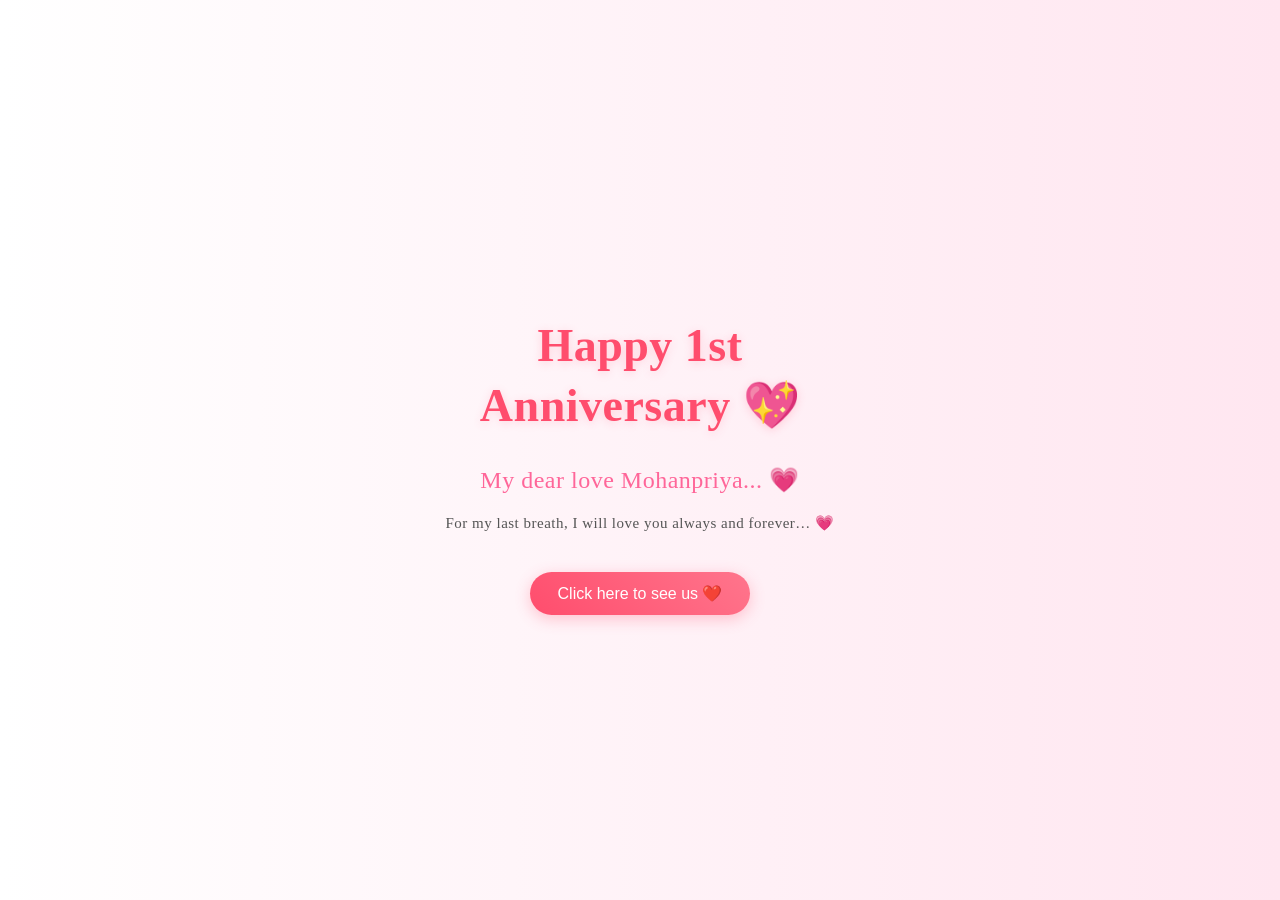
<file: index.html>
<!DOCTYPE html>
<html>
<head>
    <title>Happy Anniversary ❤️</title>
    <link rel="stylesheet" href="style.css">
</head>
<body>

<div class="container">
    <h1 class="title fadeTop">
    Happy 1st <br> Anniversary 💖
</h1>

<h2 class="fadeLeft delay">
    My dear love Mohanpriya... 💗
</h2>

<p class="fadeRight delay2">
    For my last breath, I will love you always and forever… 💗
</p>

<button onclick="nextPage()" class="btn fadeUp delay3">
    Click here to see us ❤️
</button>
</div>

<script src="script.js"></script>

</body>
</html>
</file>
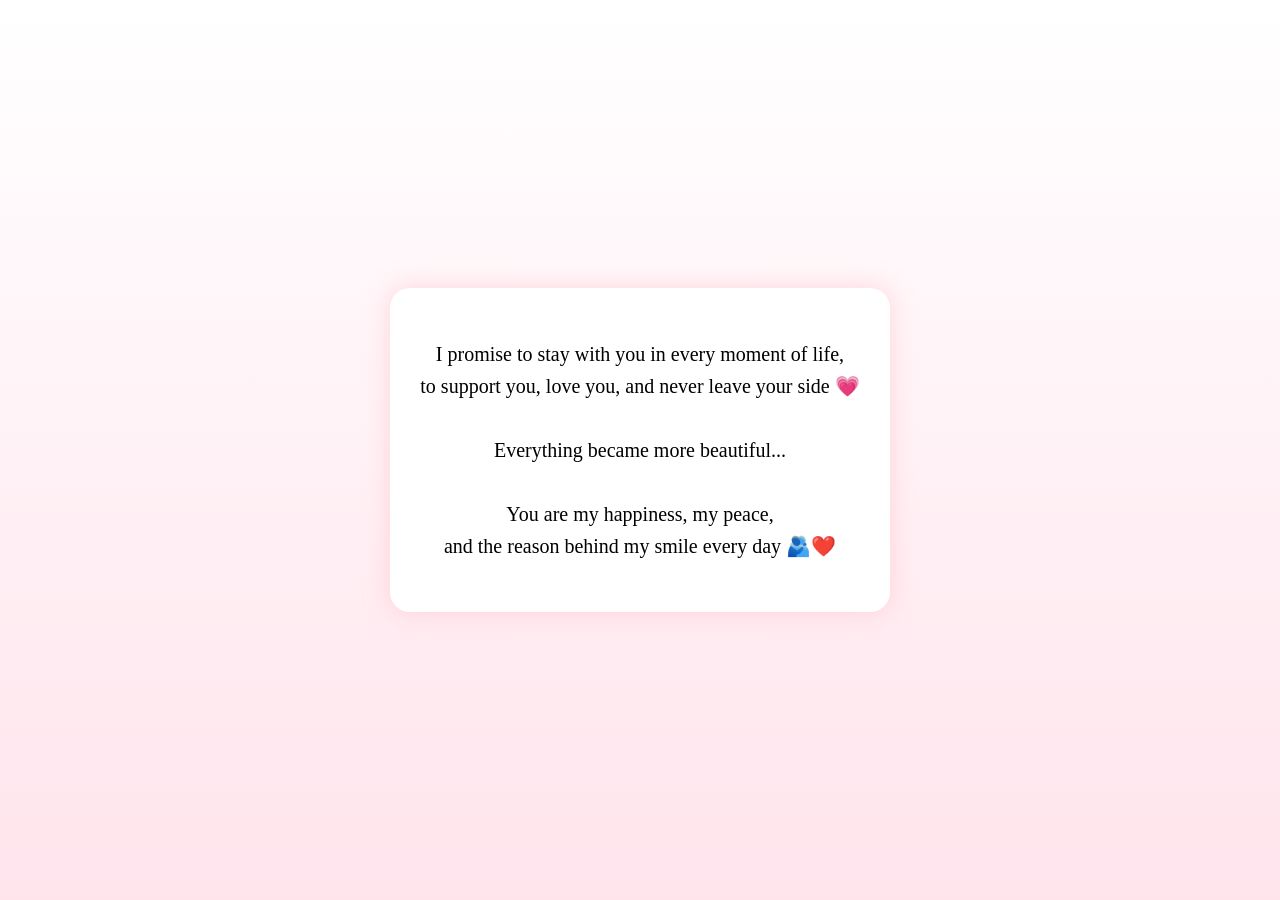
<file: final.html>
<!DOCTYPE html>
<html>
<head>
<meta charset="UTF-8">
<title>For You ❤️</title>

<style>
body {
    margin: 0;
    height: 100vh;
    background: linear-gradient(to bottom, #ffffff, #ffe4ec);
    display: flex;
    justify-content: center;
    align-items: center;
    text-align: center;
    font-family: cursive;
}

.box {
    padding: 30px;
    border-radius: 20px;
    background: white;
    box-shadow: 0 0 25px rgba(255,182,193,0.5);
    max-width: 500px;
}

p {
    font-size: 20px;
    line-height: 1.6;
}

/* buttons */
button {
    margin-top: 20px;
    padding: 10px 18px;
    border: none;
    border-radius: 12px;
    cursor: pointer;
    font-size: 16px;
    background: #ff8fab;
    color: white;
}

.big-btn {
    font-size: 24px;
    padding: 15px 30px;
}

/* fade */
.fade {
    opacity: 0;
    transition: opacity 2s ease;
}
.show {
    opacity: 1;
}

/* hidden */
.hidden {
    display: none;
}
</style>
</head>

<body>

<div class="box">

    <!-- STEP 1: INTRO -->
    <p id="intro" class="fade">
        I promise to stay with you in every moment of life,<br>  
        to support you, love you, and never leave your side 💗<br><br>  

        Everything became more beautiful...<br><br>  

        You are my happiness, my peace,<br>  
        and the reason behind my smile every day 🫂❤️  
    </p>

    <button id="startBtn" class="hidden">Few words for you dii ma 🫂💗</button>

    <!-- STEP 2: MAIN MESSAGE -->
    <p id="message" class="hidden fade">
My dear future wife 💗<br><br>

I want to spend my entire life with you dii ma…<br>
Una thavira enakku yaarum illa dii ma… nee mattum pothum en life la 🫂<br><br>

Namma rendu perum serndhu santhosham-a life live pannalam dii ma ❤️<br>
athu nalam neyam naum sethu pathukalam dii ma..<br><br>

I promise to love you forever…<br>
I will be so happy to marry you dii ma 💍<br><br>

I can't explain everything in text dii ma…<br>
Konjam time kudu… seekiram meet pannalam 🥺🫂❤️
    </p>

    <button id="nextBtn" class="hidden">Next ❤️</button>

    <!-- STEP 3: QUESTION -->
    <div id="question" class="hidden fade">
        <p>Do you want to spend your rest of life with me? 💗</p>
        <button class="big-btn" onclick="goToLetter()">YES ❤️</button>
    </div>

</div>

<script>

const intro = document.getElementById("intro");
const startBtn = document.getElementById("startBtn");
const message = document.getElementById("message");
const nextBtn = document.getElementById("nextBtn");
const question = document.getElementById("question");

// STEP 1: show intro
setTimeout(() => intro.classList.add("show"), 200);
setTimeout(() => startBtn.classList.remove("hidden"), 2500);

// STEP 2: show message
startBtn.onclick = () => {
    intro.style.display = "none";
    startBtn.style.display = "none";

    message.classList.remove("hidden");

    setTimeout(() => {
        message.classList.add("show");
    }, 100);

    setTimeout(() => {
        nextBtn.classList.remove("hidden");
    }, 2500);
};

// STEP 3: show question
nextBtn.onclick = () => {
    message.style.display = "none";
    nextBtn.style.display = "none";

    question.classList.remove("hidden");

    setTimeout(() => {
        question.classList.add("show");
    }, 100);
};

// FINAL → redirect
function goToLetter() {
    window.location.href = "letter.html";
}

</script>
</body>
</html>
</file>
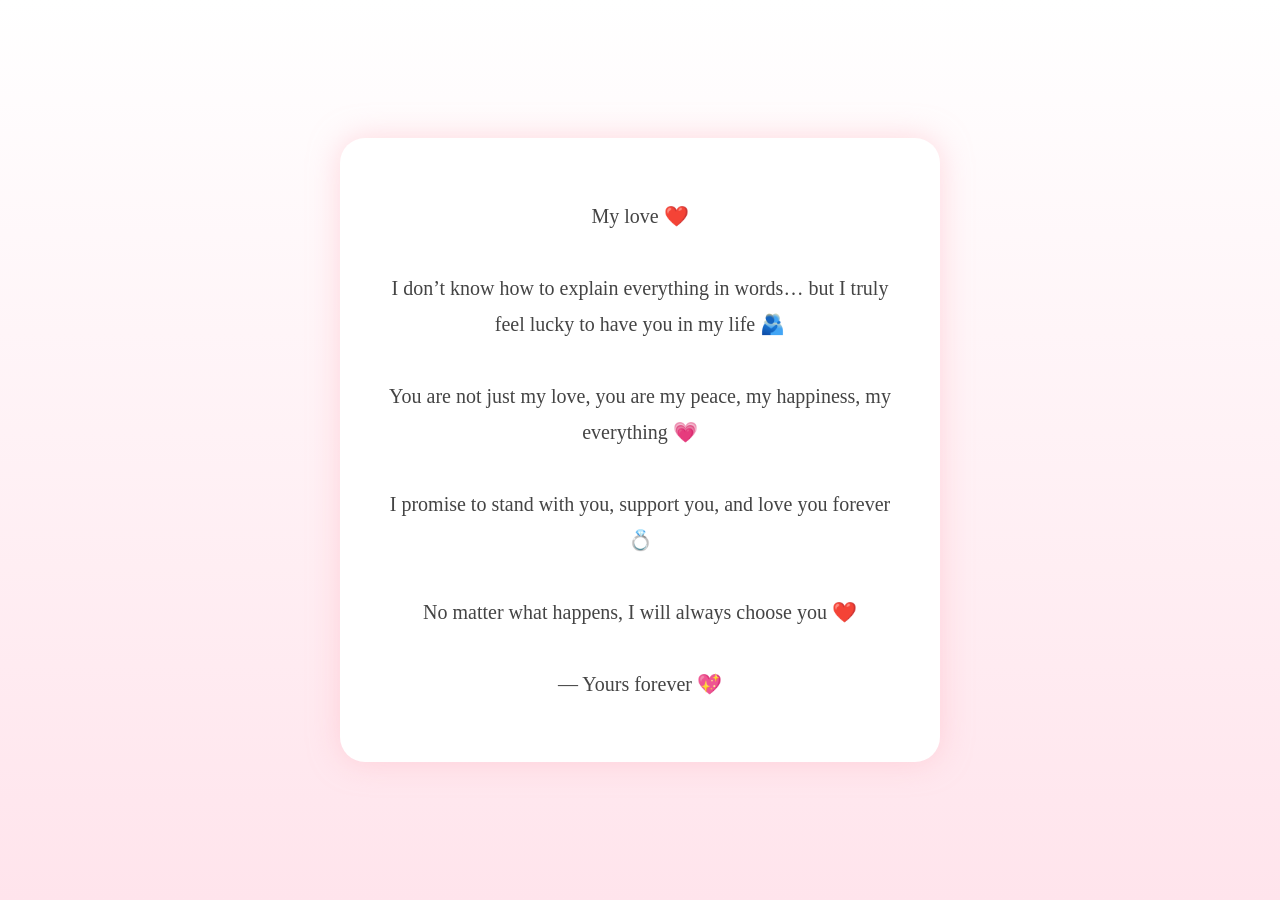
<file: letter.html>
<!DOCTYPE html>
<html>
<head>
<meta charset="UTF-8">
<title>My Letter ❤️</title>

<style>
body {
    margin: 0;
    height: 100vh;
    background: linear-gradient(to bottom, #ffffff, #ffe4ec);
    color: #444;
    display: flex;
    justify-content: center;
    align-items: center;
    text-align: center;
    font-family: cursive;
}

/* box */
.box {
    padding: 40px;
    max-width: 520px;
    border-radius: 25px;
    background: white;
    box-shadow: 0 0 30px rgba(255,182,193,0.5);
    line-height: 1.8;

    /* animation */
    opacity: 0;
    transform: translateY(30px) scale(0.95);
    animation: smoothFade 2s ease forwards, glow 3s ease-in-out infinite;
}

/* fade + slide */
@keyframes smoothFade {
    to {
        opacity: 1;
        transform: translateY(0) scale(1);
    }
}

/* soft glowing effect */
@keyframes glow {
    0% {
        box-shadow: 0 0 20px rgba(255,182,193,0.4);
    }
    50% {
        box-shadow: 0 0 40px rgba(255,105,180,0.6);
    }
    100% {
        box-shadow: 0 0 20px rgba(255,182,193,0.4);
    }
}

p {
    font-size: 20px;
}
</style>
</head>

<body>


<div class="box">
    <p>
        My love ❤️<br><br>

        I don’t know how to explain everything in words…  
        but I truly feel lucky to have you in my life 🫂<br><br>

        You are not just my love,  
        you are my peace, my happiness, my everything 💗<br><br>

        I promise to stand with you,  
        support you, and love you forever 💍<br><br>

        No matter what happens,  
        I will always choose you ❤️<br><br>

        — Yours forever 💖
    </p>
</div>
</body>
</html>
</file>
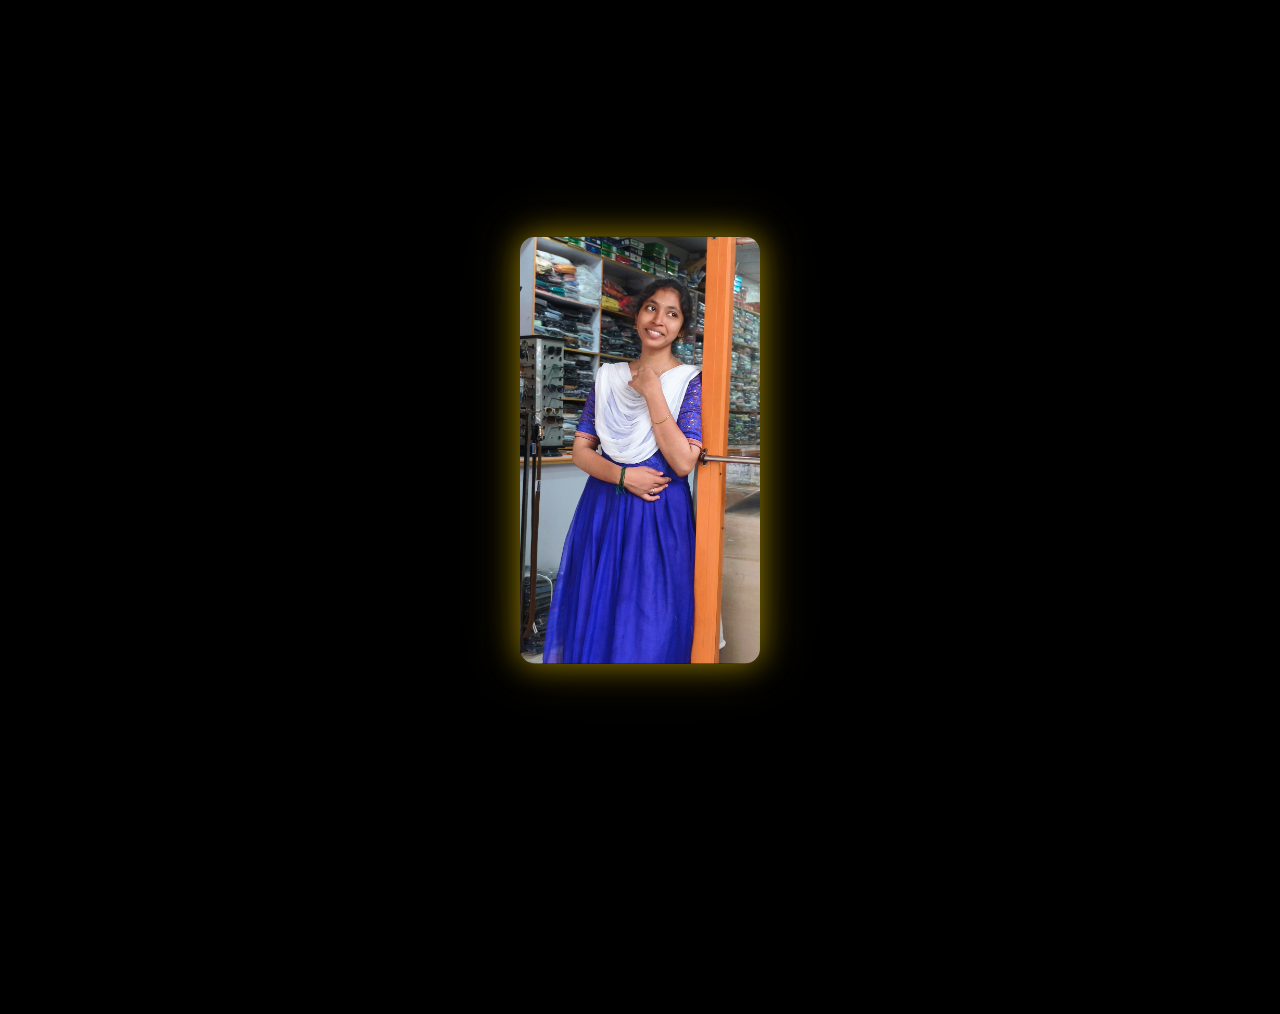
<file: memories.html>
<!DOCTYPE html>
<html>
<head>
<meta charset="UTF-8">
<title>My Memories ❤️</title>

<style>
body {
    margin: 0;
    height: 100vh;
    overflow: hidden;
    background: black;
}

/* 🌟 image */
.photo {
    position: absolute;
    top: 50%;
    left: 50%;

    transform: translate(-50%, -50%) scale(0.9);
    opacity: 0;

    border-radius: 15px;

    box-shadow: 0 0 30px rgba(255, 215, 0, 0.5),
                0 0 60px rgba(255, 215, 0, 0.2);

    transition: all 1.5s ease-in-out;
    z-index: 1;
}

/* sizes */
.portrait { width: 240px; }
.landscape { width: 360px; }

/* fade in */
.show {
    opacity: 1;
    transform: translate(-50%, -50%) scale(1);
}

/* fade out */
.hide {
    opacity: 0;
    transform: translate(-50%, -50%) scale(1.05);
}

/* 💖 emoji rain */
.emoji {
    position: absolute;
    font-size: 20px;
    animation: fall linear forwards;
    opacity: 0.9;
    z-index: 999;
}

@keyframes fall {
    0% {
        transform: translateY(-20px);
        opacity: 0;
    }
    20% {
        opacity: 1;
    }
    100% {
        transform: translateY(110vh);
        opacity: 0;
    }
}
</style>
</head>

<body>

<script>
const images = [
    {src: "assets/pic11.jpg", type: "portrait"},
    {src: "assets/pic22.jpg", type: "portrait"},
    {src: "assets/pic33.jpg", type: "portrait"},
    {src: "assets/pic7.jpg", type: "portrait"},

    {src: "assets/pic4.jpg", type: "landscape"},
    {src: "assets/pic5.jpg", type: "landscape"},
    {src: "assets/pic6.jpg", type: "landscape"},
    {src: "assets/pic8.jpg", type: "landscape"},
    {src: "assets/pic9.jpg", type: "landscape"}
];

let i = 0;

function showImage() {

    if (i >= images.length) {
        setTimeout(() => {
            window.location.href = "final.html";
        }, 2000);
        return;
    }

    const img = document.createElement("img");
    img.src = images[i].src;
    img.className = "photo " + images[i].type;

    document.body.appendChild(img);

    // STEP 1: Fade in
    setTimeout(() => {
        img.classList.add("show");
    }, 100);

    // STEP 2: Stay visible then fade out
    setTimeout(() => {
        img.classList.remove("show");
        img.classList.add("hide");
    }, 3500); // visible time

    // STEP 3: Remove after fade out
    setTimeout(() => {
        img.remove();
        i++;
        showImage(); // next image
    }, 5000); // total cycle
}

// start
showImage();


/* 💖 emoji rain */
const emojis = ["💗","💋","❤️","🫂","🥺"];

function createEmoji() {
    const e = document.createElement("div");
    e.className = "emoji";
    e.textContent = emojis[Math.floor(Math.random() * emojis.length)];

    e.style.left = Math.random() * 100 + "vw";
    e.style.animationDuration = (6 + Math.random() * 3) + "s";

    document.body.appendChild(e);

    setTimeout(() => e.remove(), 9000);
}

// smoother emoji flow
setInterval(createEmoji, 500);
</script>

</body>
</html>
</file>
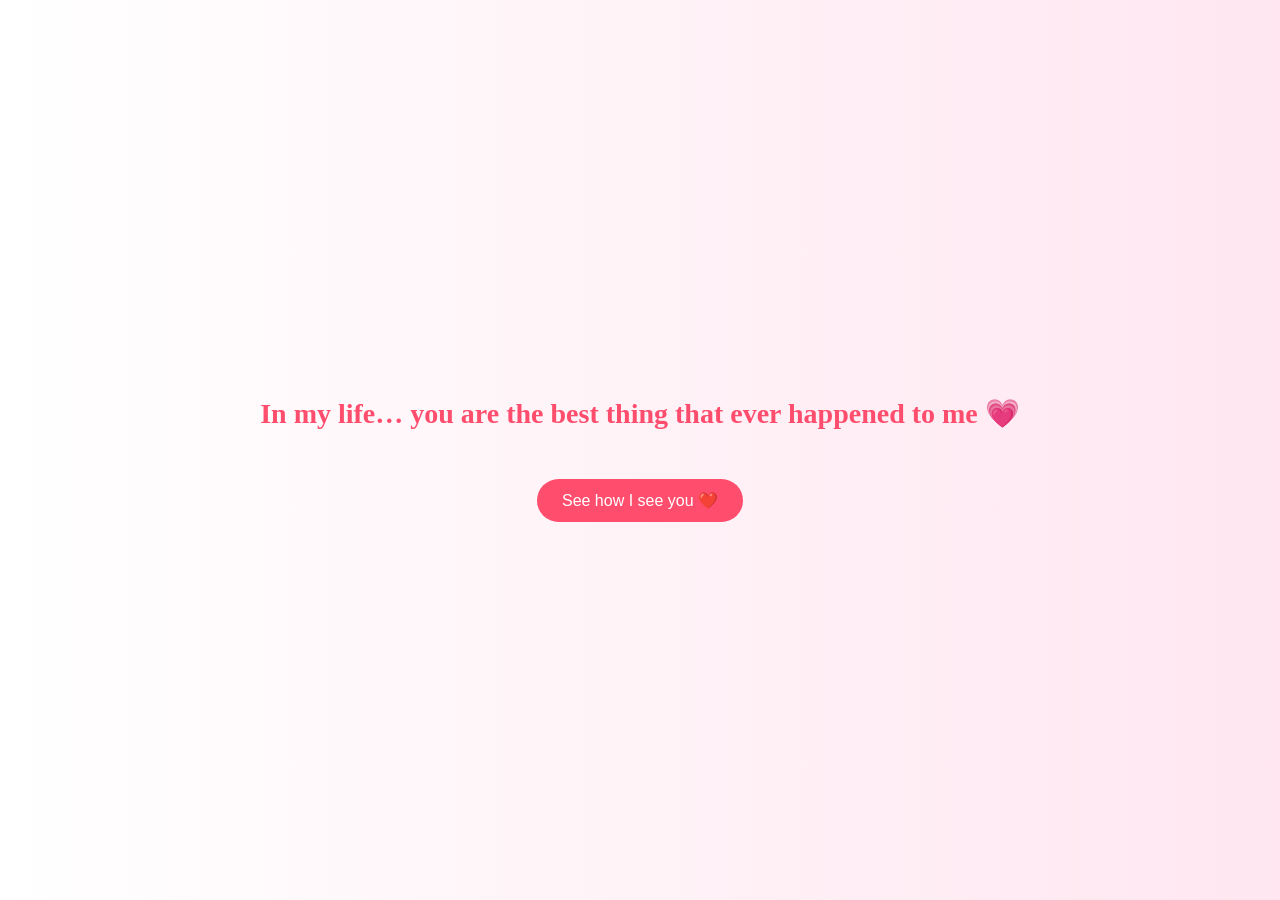
<file: message.html>
<!DOCTYPE html>
<html>
<head>
<style>
body {
    margin: 0;
    height: 100vh;

    display: flex;
    justify-content: center;
    align-items: center;
    flex-direction: column;

    background: linear-gradient(to right, #ffffff, #ffe6f0);
    font-family: 'Segoe UI', cursive;
    text-align: center;
}

h1 {
    color: #ff4d6d;
    font-size: 28px;
    animation: fadeIn 2s;
}

button {
    margin-top: 30px;
    padding: 12px 25px;
    border: none;
    border-radius: 25px;
    background: #ff4d6d;
    color: white;
    font-size: 16px;
    cursor: pointer;
    animation: fadeIn 3s;
}

@keyframes fadeIn {
    from { opacity: 0; transform: translateY(20px);}
    to { opacity: 1; transform: translateY(0);}
}
</style>
</head>

<body>

<h1>
In my life…
you are the best thing that ever happened to me 💗
</h1>

<button onclick="nextPage()">See how I see you ❤️</button>

<script>
function nextPage(){
    window.location.href = "memories.html";
}
</script>
</body>
</html>
</file>
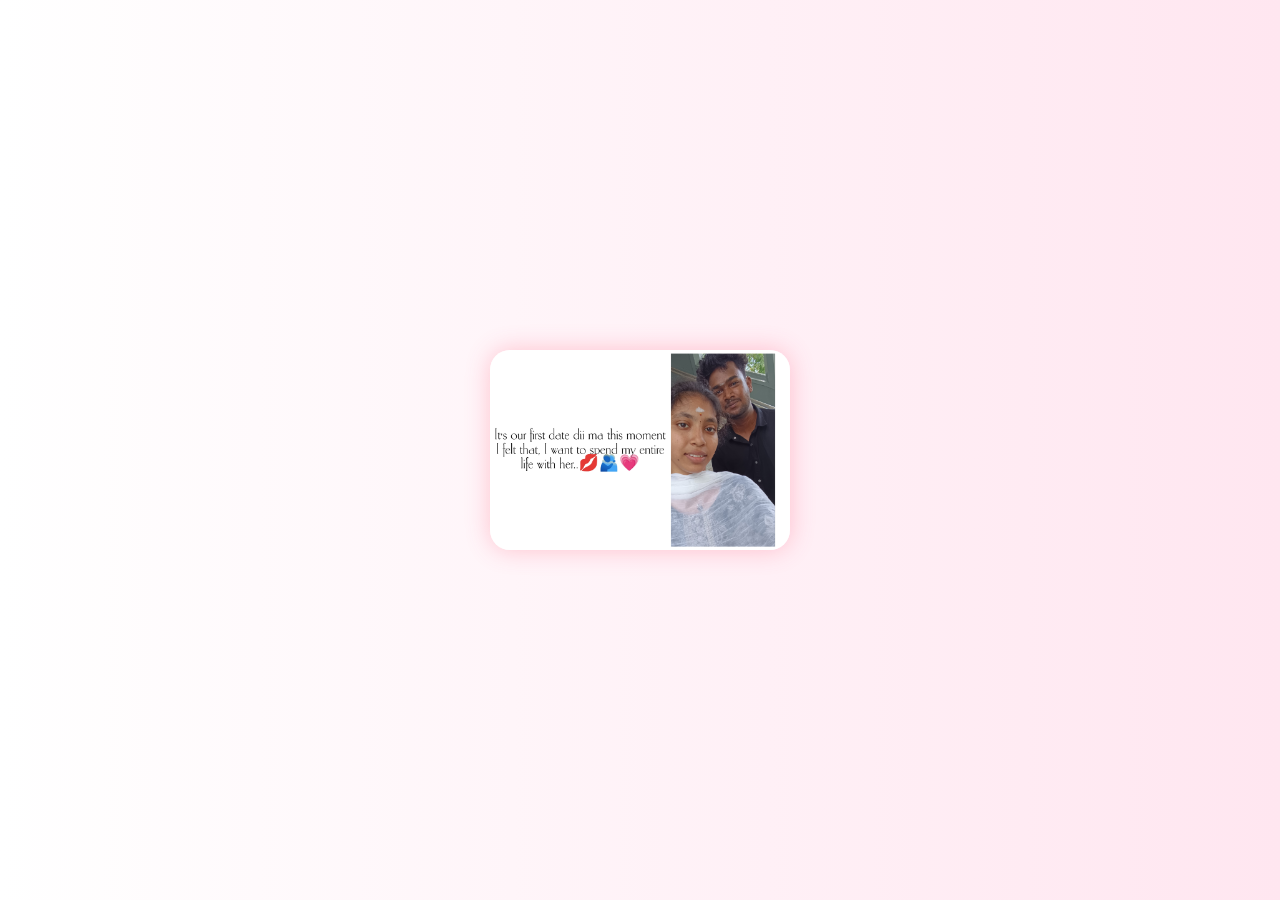
<file: video.html>
<!DOCTYPE html>
<html>
<head>
    <title>Our Memories ❤️</title>

    <style>
        body {
            margin: 0;
            height: 100vh;

            display: flex;
            justify-content: center;
            align-items: center;

            background: linear-gradient(to right, #ffffff, #ffe6f0);
            font-family: 'Segoe UI', cursive;
        }

        /* Frame with exact 3:2 ratio */
        .frame {
            width: 300px;
            aspect-ratio: 3 / 2;

            position: relative;
            overflow: hidden;

            border-radius: 20px;
            box-shadow: 0 0 25px rgba(255, 77, 109, 0.3);
        }

        .slide {
            position: absolute;
            width: 100%;
            height: 100%;

            object-fit: cover;

            opacity: 0;
            transform: scale(1.05);
            transition: opacity 1.2s ease, transform 1.2s ease;
        }

        .active {
            opacity: 1;
            transform: scale(1);
        }
    </style>
</head>

<body>


    <div class="frame">
        <img src="assets/pic1.jpg" class="slide active">
        <img src="assets/pic2.jpg" class="slide">
        <img src="assets/pic3.jpg" class="slide">
    </div>

    <script>
        const slides = document.querySelectorAll(".slide");
        let index = 0;

        function showSlide() {
            slides[index].classList.remove("active");

            index++;

            if (index >= slides.length) {
                window.location.href = "message.html";
                return;
            }

            slides[index].classList.add("active");
        }

        setInterval(showSlide, 5000);
    </script>

</body>
</html>
</file>
<file: style.css>
body {
    margin: 0;
    font-family: 'Segoe UI', cursive;
    height: 100vh;

    background: linear-gradient(to right, #ffffff, #ffe6f0);

    display: flex;
    justify-content: center;
    align-items: center;
    text-align: center;

    letter-spacing: 0.5px;
}

/* container */
.container {
    max-width: 500px;
    padding: 20px;
}

/* title */
.title {
    font-size: 46px;
    color: #ff4d6d;
    line-height: 1.3;
    text-shadow: 0 2px 10px rgba(255, 77, 109, 0.2);
}

/* subtitle */
h2 {
    color: #ff6699;
    font-weight: 500;
}

/* paragraph */
p {
    color: #555;
    margin-top: 15px;
    font-size: 15px;
}

/* button */
.btn {
    margin-top: 25px;
    padding: 12px 28px;

    border: none;
    border-radius: 30px;

    background: linear-gradient(45deg, #ff4d6d, #ff758c);
    color: white;

    font-size: 16px;
    font-weight: 500;

    cursor: pointer;

    transition: all 0.3s ease;
    box-shadow: 0 4px 15px rgba(255, 77, 109, 0.3);
}

.btn:hover {
    transform: scale(1.08);
    box-shadow: 0 6px 20px rgba(255, 77, 109, 0.5);
}

/* animations */
.fadeTop {
    opacity: 0;
    transform: translateY(-30px);
    animation: fadeTop 1s forwards;
}

.fadeLeft {
    opacity: 0;
    transform: translateX(-40px);
    animation: fadeLeft 1s forwards;
}

.fadeRight {
    opacity: 0;
    transform: translateX(40px);
    animation: fadeRight 1s forwards;
}

.fadeUp {
    opacity: 0;
    transform: translateY(40px);
    animation: fadeUp 1s forwards;
}

/* delays */
.delay { animation-delay: 1s; }
.delay2 { animation-delay: 2s; }
.delay3 { animation-delay: 3s; }

/* keyframes */
@keyframes fadeTop {
    to { opacity: 1; transform: translateY(0); }
}

@keyframes fadeLeft {
    to { opacity: 1; transform: translateX(0); }
}

@keyframes fadeRight {
    to { opacity: 1; transform: translateX(0); }
}

@keyframes fadeUp {
    to { opacity: 1; transform: translateY(0); }
}
</file>
